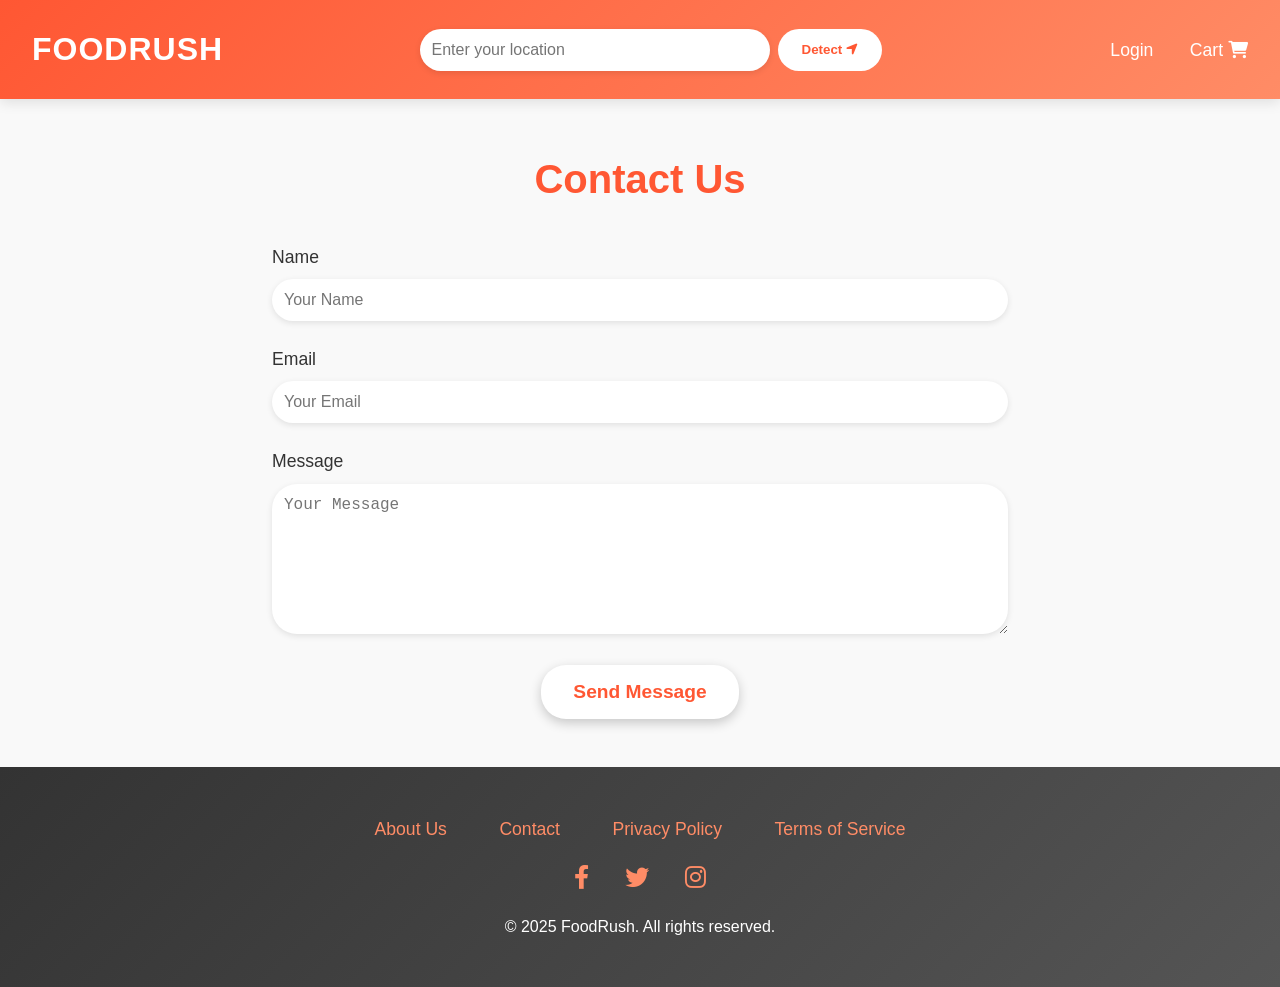
<file: contact.html>
<!DOCTYPE html>
<html lang="en">
<head>
   <!-- Google Tag Manager -->
<script>(function(w,d,s,l,i){w[l]=w[l]||[];w[l].push({'gtm.start':
new Date().getTime(),event:'gtm.js'});var f=d.getElementsByTagName(s)[0],
j=d.createElement(s),dl=l!='dataLayer'?'&l='+l:'';j.async=true;j.src=
'https://www.googletagmanager.com/gtm.js?id='+i+dl;f.parentNode.insertBefore(j,f);
})(window,document,'script','dataLayer','GTM-ML5GF49F');</script>
<!-- End Google Tag Manager -->
    <meta charset="UTF-8">
    <meta name="viewport" content="width=device-width, initial-scale=1.0">
    <title>Contact Us - FoodRush</title>
    <link rel="stylesheet" href="css/styles.css">
    <link rel="stylesheet" href="https://cdnjs.cloudflare.com/ajax/libs/font-awesome/6.0.0/css/all.min.css">
</head>
<body>
    <!-- Google Tag Manager (noscript) -->
<noscript><iframe src="https://www.googletagmanager.com/ns.html?id=GTM-ML5GF49F"
height="0" width="0" style="display:none;visibility:hidden"></iframe></noscript>
<!-- End Google Tag Manager (noscript) -->
    <header>
        <nav class="navbar">
            <div class="logo"><a href="index.html">FoodRush</a></div>
            <div class="search-bar">
                <input type="text" placeholder="Enter your location" id="location-search" aria-label="Search for location">
                <button onclick="getLocation()">Detect <i class="fas fa-location-arrow"></i></button>
            </div>
            <div class="nav-links">
                <a href="login.html">Login</a>
                <a href="cart.html">Cart <i class="fas fa-shopping-cart"></i></a>
            </div>
        </nav>
    </header>

    <section class="contact-section">
        <h2>Contact Us</h2>
        <form class="contact-form">
            <div class="form-group">
                <label for="name">Name</label>
                <input type="text" id="name" placeholder="Your Name" required>
            </div>
            <div class="form-group">
                <label for="email">Email</label>
                <input type="email" id="email" placeholder="Your Email" required>
            </div>
            <div class="form-group">
                <label for="message">Message</label>
                <textarea id="message" placeholder="Your Message" required></textarea>
            </div>
            <button type="submit" class="cta-button">Send Message</button>
        </form>
    </section>

    <footer>
        <div class="footer-links">
            <a href="about.html">About Us</a>
            <a href="contact.html">Contact</a>
            <a href="privacy.html">Privacy Policy</a>
            <a href="terms.html">Terms of Service</a>
        </div>
        <div class="social-links">
            <a href="https://facebook.com"><i class="fab fa-facebook-f"></i></a>
            <a href="https://twitter.com"><i class="fab fa-twitter"></i></a>
            <a href="https://instagram.com"><i class="fab fa-instagram"></i></a>
        </div>
        <p>© 2025 FoodRush. All rights reserved.</p>
    </footer>

    <script>
        function getLocation() {
            if (navigator.geolocation) {
                navigator.geolocation.getCurrentPosition(showPosition);
            } else {
                alert("Geolocation is not supported by this browser.");
            }
        }
        function showPosition(position) {
            document.getElementById("location-search").value = `Lat: ${position.coords.latitude}, Lon: ${position.coords.longitude}`;
        }
    </script>
</body>
</html>
</file>
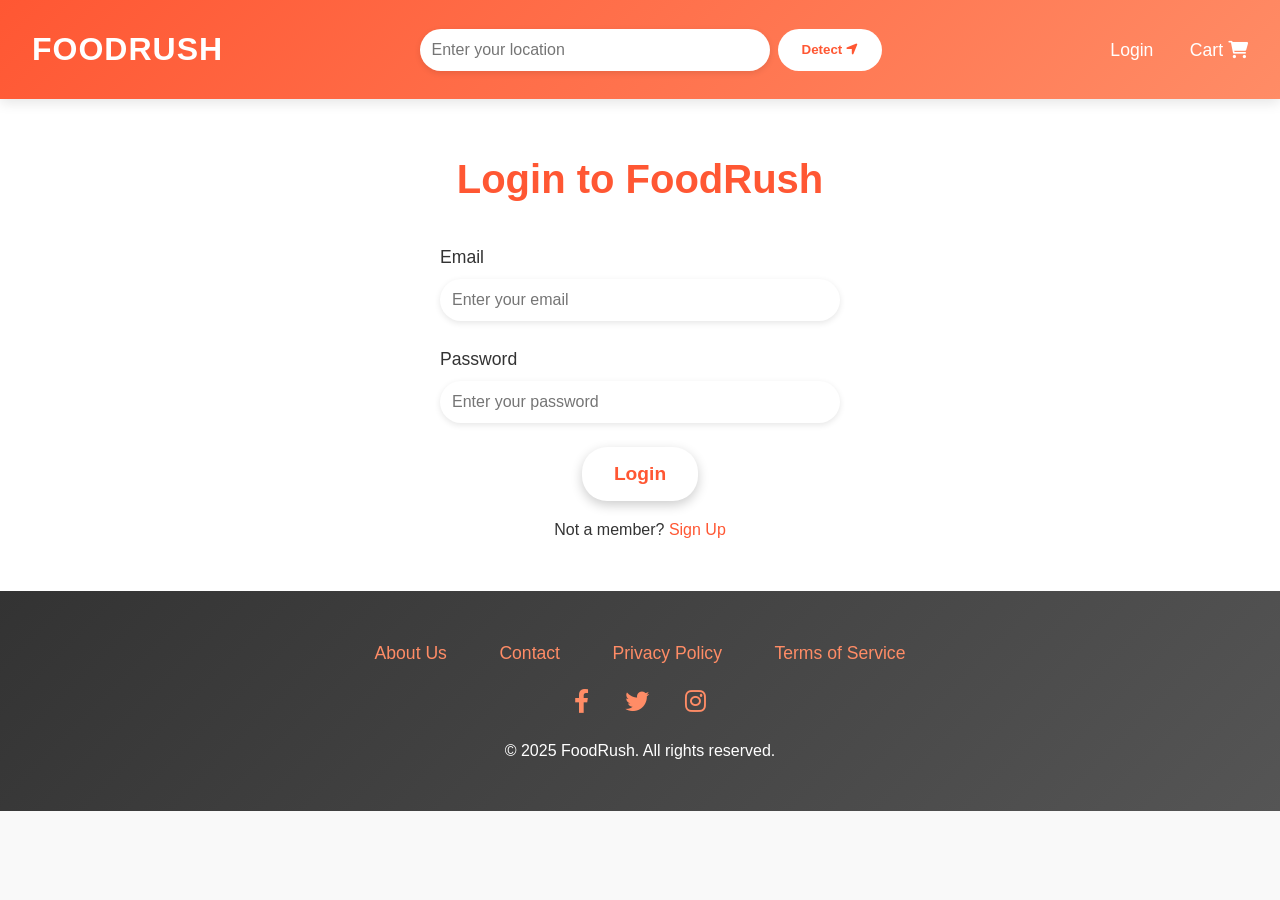
<file: login.html>
<!DOCTYPE html>
<html lang="en">
<head>
   <!-- Google Tag Manager -->
<script>(function(w,d,s,l,i){w[l]=w[l]||[];w[l].push({'gtm.start':
new Date().getTime(),event:'gtm.js'});var f=d.getElementsByTagName(s)[0],
j=d.createElement(s),dl=l!='dataLayer'?'&l='+l:'';j.async=true;j.src=
'https://www.googletagmanager.com/gtm.js?id='+i+dl;f.parentNode.insertBefore(j,f);
})(window,document,'script','dataLayer','GTM-ML5GF49F');</script>
<!-- End Google Tag Manager -->
    <meta charset="UTF-8">
    <meta name="viewport" content="width=device-width, initial-scale=1.0">
    <title>Login - FoodRush</title>
    <link rel="stylesheet" href="css/styles.css">
    <link rel="stylesheet" href="https://cdnjs.cloudflare.com/ajax/libs/font-awesome/6.0.0/css/all.min.css">
</head>
<body>
    <!-- Google Tag Manager (noscript) -->
<noscript><iframe src="https://www.googletagmanager.com/ns.html?id=GTM-ML5GF49F"
height="0" width="0" style="display:none;visibility:hidden"></iframe></noscript>
<!-- End Google Tag Manager (noscript) -->
    <header>
        <nav class="navbar">
            <div class="logo"><a href="index.html">FoodRush</a></div>
            <div class="search-bar">
                <input type="text" placeholder="Enter your location" id="location-search" aria-label="Search for location">
                <button onclick="getLocation()">Detect <i class="fas fa-location-arrow"></i></button>
            </div>
            <div class="nav-links">
                <a href="login.html">Login</a>
                <a href="cart.html">Cart <i class="fas fa-shopping-cart"></i></a>
            </div>
        </nav>
    </header>

    <section class="login-section">
        <h2>Login to FoodRush</h2>
        <form class="login-form">
            <div class="form-group">
                <label for="email">Email</label>
                <input type="email" id="email" placeholder="Enter your email" required>
            </div>
            <div class="form-group">
                <label for="password">Password</label>
                <input type="password" id="password" placeholder="Enter your password" required>
            </div>
            <button type="submit" class="cta-button">Login</button>
            <p>Not a member? <a href="#">Sign Up</a></p>
        </form>
    </section>

    <footer>
        <div class="footer-links">
            <a href="about.html">About Us</a>
            <a href="contact.html">Contact</a>
            <a href="privacy.html">Privacy Policy</a>
            <a href="terms.html">Terms of Service</a>
        </div>
        <div class="social-links">
            <a href="https://facebook.com"><i class="fab fa-facebook-f"></i></a>
            <a href="https://twitter.com"><i class="fab fa-twitter"></i></a>
            <a href="https://instagram.com"><i class="fab fa-instagram"></i></a>
        </div>
        <p>© 2025 FoodRush. All rights reserved.</p>
    </footer>

    <script>
        function getLocation() {
            if (navigator.geolocation) {
                navigator.geolocation.getCurrentPosition(showPosition);
            } else {
                alert("Geolocation is not supported by this browser.");
            }
        }
        function showPosition(position) {
            document.getElementById("location-search").value = `Lat: ${position.coords.latitude}, Lon: ${position.coords.longitude}`;
        }
    </script>
</body>
</html>
</file>
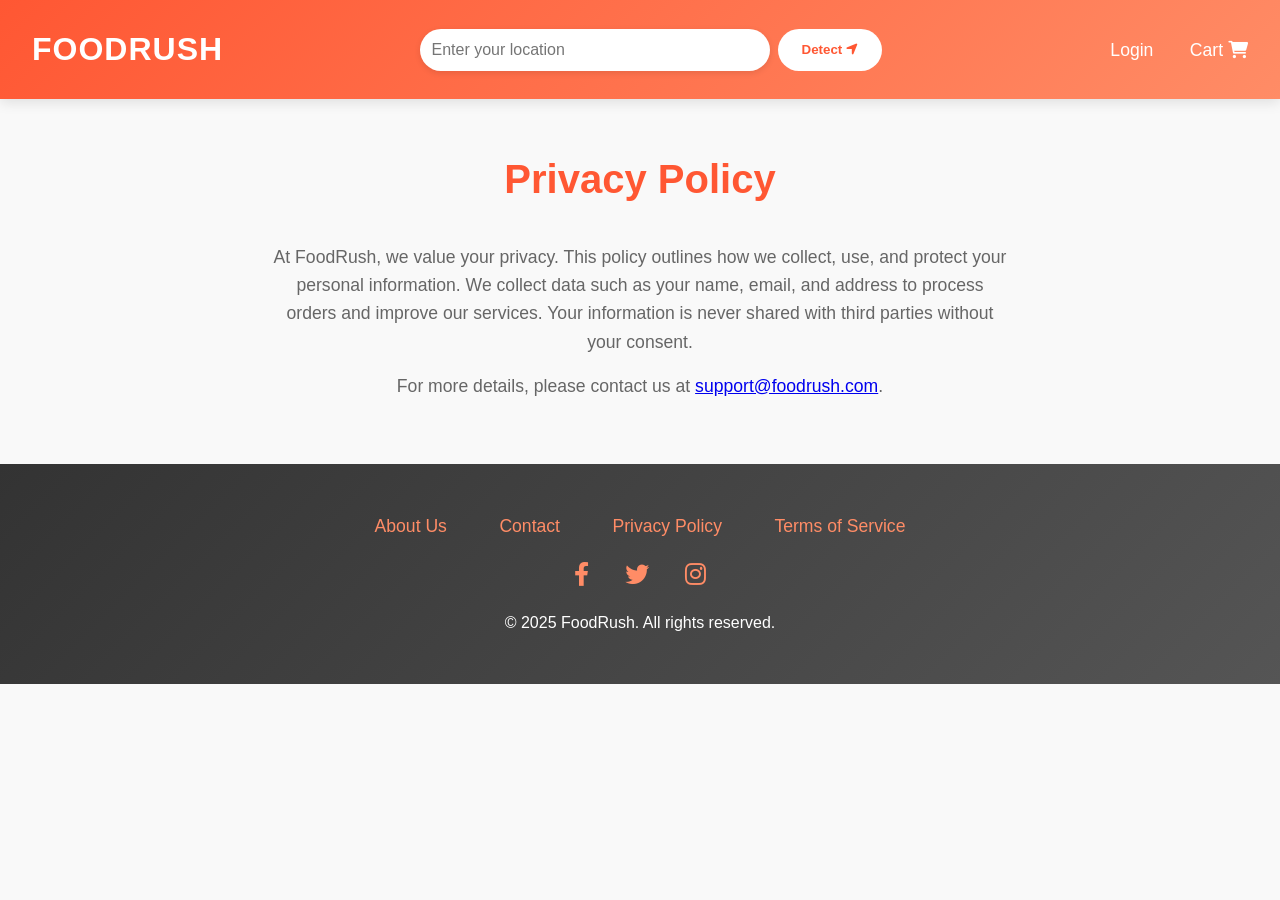
<file: privacy.html>
<!DOCTYPE html>
<html lang="en">
<head>
    <!-- Google Tag Manager -->
<script>(function(w,d,s,l,i){w[l]=w[l]||[];w[l].push({'gtm.start':
new Date().getTime(),event:'gtm.js'});var f=d.getElementsByTagName(s)[0],
j=d.createElement(s),dl=l!='dataLayer'?'&l='+l:'';j.async=true;j.src=
'https://www.googletagmanager.com/gtm.js?id='+i+dl;f.parentNode.insertBefore(j,f);
})(window,document,'script','dataLayer','GTM-ML5GF49F');</script>
<!-- End Google Tag Manager -->
    <meta charset="UTF-8">
    <meta name="viewport" content="width=device-width, initial-scale=1.0">
    <title>Privacy Policy - FoodRush</title>
    <link rel="stylesheet" href="css/styles.css">
    <link rel="stylesheet" href="https://cdnjs.cloudflare.com/ajax/libs/font-awesome/6.0.0/css/all.min.css">
</head>
<body>
    <!-- Google Tag Manager (noscript) -->
<noscript><iframe src="https://www.googletagmanager.com/ns.html?id=GTM-ML5GF49F"
height="0" width="0" style="display:none;visibility:hidden"></iframe></noscript>
<!-- End Google Tag Manager (noscript) -->
    <header>
        <nav class="navbar">
            <div class="logo"><a href="index.html">FoodRush</a></div>
            <div class="search-bar">
                <input type="text" placeholder="Enter your location" id="location-search" aria-label="Search for location">
                <button onclick="getLocation()">Detect <i class="fas fa-location-arrow"></i></button>
            </div>
            <div class="nav-links">
                <a href="login.html">Login</a>
                <a href="cart.html">Cart <i class="fas fa-shopping-cart"></i></a>
            </div>
        </nav>
    </header>

    <section class="privacy-section">
        <h2>Privacy Policy</h2>
        <p>At FoodRush, we value your privacy. This policy outlines how we collect, use, and protect your personal information. We collect data such as your name, email, and address to process orders and improve our services. Your information is never shared with third parties without your consent.</p>
        <p>For more details, please contact us at <a href="mailto:support@foodrush.com">support@foodrush.com</a>.</p>
    </section>

    <footer>
        <div class="footer-links">
            <a href="about.html">About Us</a>
            <a href="contact.html">Contact</a>
            <a href="privacy.html">Privacy Policy</a>
            <a href="terms.html">Terms of Service</a>
        </div>
        <div class="social-links">
            <a href="https://facebook.com"><i class="fab fa-facebook-f"></i></a>
            <a href="https://twitter.com"><i class="fab fa-twitter"></i></a>
            <a href="https://instagram.com"><i class="fab fa-instagram"></i></a>
        </div>
        <p>© 2025 FoodRush. All rights reserved.</p>
    </footer>

    <script>
        function getLocation() {
            if (navigator.geolocation) {
                navigator.geolocation.getCurrentPosition(showPosition);
            } else {
                alert("Geolocation is not supported by this browser.");
            }
        }
        function showPosition(position) {
            document.getElementById("location-search").value = `Lat: ${position.coords.latitude}, Lon: ${position.coords.longitude}`;
        }
    </script>
</body>
</html>
</file>
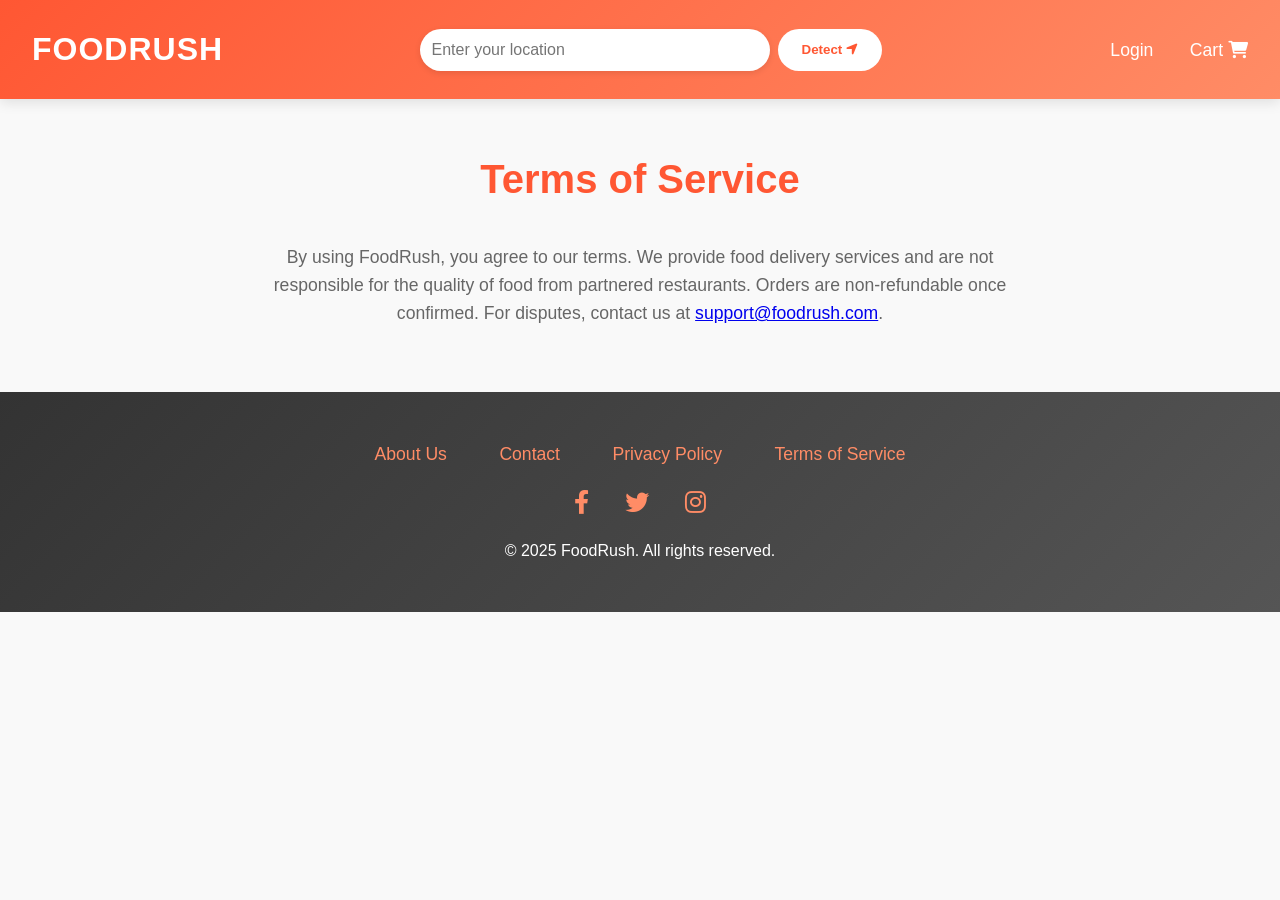
<file: terms.html>
<!DOCTYPE html>
<html lang="en">
<head>
    <!-- Google Tag Manager -->
<script>(function(w,d,s,l,i){w[l]=w[l]||[];w[l].push({'gtm.start':
new Date().getTime(),event:'gtm.js'});var f=d.getElementsByTagName(s)[0],
j=d.createElement(s),dl=l!='dataLayer'?'&l='+l:'';j.async=true;j.src=
'https://www.googletagmanager.com/gtm.js?id='+i+dl;f.parentNode.insertBefore(j,f);
})(window,document,'script','dataLayer','GTM-ML5GF49F');</script>
<!-- End Google Tag Manager -->
    <meta charset="UTF-8">
    <meta name="viewport" content="width=device-width, initial-scale=1.0">
    <title>Terms of Service - FoodRush</title>
    <link rel="stylesheet" href="css/styles.css">
    <link rel="stylesheet" href="https://cdnjs.cloudflare.com/ajax/libs/font-awesome/6.0.0/css/all.min.css">
</head>
<body>
    <!-- Google Tag Manager (noscript) -->
<noscript><iframe src="https://www.googletagmanager.com/ns.html?id=GTM-ML5GF49F"
height="0" width="0" style="display:none;visibility:hidden"></iframe></noscript>
<!-- End Google Tag Manager (noscript) -->
    <header>
        <nav class="navbar">
            <div class="logo"><a href="index.html">FoodRush</a></div>
            <div class="search-bar">
                <input type="text" placeholder="Enter your location" id="location-search" aria-label="Search for location">
                <button onclick="getLocation()">Detect <i class="fas fa-location-arrow"></i></button>
            </div>
            <div class="nav-links">
                <a href="login.html">Login</a>
                <a href="cart.html">Cart <i class="fas fa-shopping-cart"></i></a>
            </div>
        </nav>
    </header>

    <section class="terms-section">
        <h2>Terms of Service</h2>
        <p>By using FoodRush, you agree to our terms. We provide food delivery services and are not responsible for the quality of food from partnered restaurants. Orders are non-refundable once confirmed. For disputes, contact us at <a href="mailto:support@foodrush.com">support@foodrush.com</a>.</p>
    </section>

    <footer>
        <div class="footer-links">
            <a href="about.html">About Us</a>
            <a href="contact.html">Contact</a>
            <a href="privacy.html">Privacy Policy</a>
            <a href="terms.html">Terms of Service</a>
        </div>
        <div class="social-links">
            <a href="https://facebook.com"><i class="fab fa-facebook-f"></i></a>
            <a href="https://twitter.com"><i class="fab fa-twitter"></i></a>
            <a href="https://instagram.com"><i class="fab fa-instagram"></i></a>
        </div>
        <p>© 2025 FoodRush. All rights reserved.</p>
    </footer>

    <script>
        function getLocation() {
            if (navigator.geolocation) {
                navigator.geolocation.getCurrentPosition(showPosition);
            } else {
                alert("Geolocation is not supported by this browser.");
            }
        }
        function showPosition(position) {
            document.getElementById("location-search").value = `Lat: ${position.coords.latitude}, Lon: ${position.coords.longitude}`;
        }
    </script>
</body>
</html>
</file>
<file: css/styles.css>
/* Reset and Base Styles */
* {
    margin: 0;
    padding: 0;
    box-sizing: border-box;
}

body {
    font-family: 'Segoe UI', Arial, sans-serif;
    line-height: 1.6;
    color: #333;
    background-color: #f9f9f9;
}

/* Navbar */
.navbar {
    display: flex;
    justify-content: space-between;
    align-items: center;
    padding: 1.5rem 2rem;
    background: linear-gradient(135deg, #ff5733, #ff8c66);
    box-shadow: 0 4px 12px rgba(0, 0, 0, 0.1);
    position: sticky;
    top: 0;
    z-index: 1000;
}

.logo a {
    font-size: 2rem;
    font-weight: 700;
    color: white;
    text-decoration: none;
    text-transform: uppercase;
    letter-spacing: 1px;
}

.search-bar {
    display: flex;
    gap: 0.5rem;
}

.search-bar input {
    padding: 0.75rem;
    width: 350px;
    border: none;
    border-radius: 25px;
    box-shadow: 0 2px 6px rgba(0, 0, 0, 0.1);
    font-size: 1rem;
    transition: all 0.3s ease;
}

.search-bar input:focus {
    outline: none;
    box-shadow: 0 4px 12px rgba(0, 0, 0, 0.2);
}

.search-bar button {
    padding: 0.75rem 1.5rem;
    background-color: #fff;
    color: #ff5733;
    border: none;
    border-radius: 25px;
    cursor: pointer;
    font-weight: bold;
    transition: background-color 0.3s ease;
}

.search-bar button:hover {
    background-color: #ffe6e0;
}

.nav-links a {
    color: white;
    text-decoration: none;
    margin-left: 2rem;
    font-size: 1.1rem;
    transition: color 0.3s ease;
}

.nav-links a:hover {
    color: #ffe6e0;
}

/* Hero Section */
.hero {
    padding: 6rem 2rem;
    background: linear-gradient(rgba(0, 0, 0, 0.5), rgba(0, 0, 0, 0.5)), url('https://images.unsplash.com/photo-1504672281656-63c9c8c9d90c?ixlib=rb-4.0.3&auto=format&fit=crop&w=1350&q=80');
    background-size: cover;
    background-position: center;
    color: white;
    text-align: center;
    animation: fadeIn 1s ease-in;
}

.hero-content h1 {
    font-size: 4rem;
    font-weight: 700;
    margin-bottom: 1rem;
    text-shadow: 2px 2px 8px rgba(0, 0, 0, 0.3);
}

.hero-content p {
    font-size: 1.8rem;
    margin-bottom: 2rem;
}

.cta-button {
    padding: 1rem 2rem;
    background-color: #fff;
    color: #ff5733;
    border: none;
    border-radius: 25px;
    font-size: 1.2rem;
    font-weight: bold;
    cursor: pointer;
    box-shadow: 0 4px 12px rgba(0, 0, 0, 0.2);
    transition: transform 0.3s ease, background-color 0.3s ease;
}

.cta-button:hover {
    transform: translateY(-3px);
    background-color: #ffe6e0;
}

/* Featured Restaurants */
.featured {
    padding: 3rem 2rem;
    text-align: center;
}

.featured h2 {
    font-size: 2.5rem;
    margin-bottom: 2rem;
    color: #ff5733;
}

.restaurant-grid {
    display: grid;
    grid-template-columns: repeat(auto-fit, minmax(320px, 1fr));
    gap: 1.5rem;
}

.restaurant-card {
    background: #fff;
    border-radius: 15px;
    box-shadow: 0 6px 18px rgba(0, 0, 0, 0.1);
    overflow: hidden;
    transition: transform 0.3s ease, box-shadow 0.3s ease;
}

.restaurant-card:hover {
    transform: translateY(-5px);
    box-shadow: 0 10px 24px rgba(0, 0, 0, 0.15);
}

.restaurant-img {
    width: 100%;
    height: 200px;
    object-fit: cover;
}

.restaurant-card h3 a {
    font-size: 1.5rem;
    color: #ff5733;
    text-decoration: none;
    margin: 0.5rem 0;
    display: block;
}

.restaurant-card p {
    color: #666;
    padding: 0 1rem;
}

.restaurant-card .cta-button {
    margin: 1rem;
}

/* Categories */
.categories {
    padding: 3rem 2rem;
    text-align: center;
    background-color: #fff;
}

.categories h2 {
    font-size: 2.5rem;
    margin-bottom: 2rem;
    color: #ff5733;
}

.category-grid {
    display: grid;
    grid-template-columns: repeat(auto-fit, minmax(220px, 1fr));
    gap: 1.5rem;
}

.category-card {
    background: linear-gradient(135deg, #ff8c66, #ff5733);
    padding: 2.5rem;
    border-radius: 15px;
    font-size: 1.2rem;
    font-weight: bold;
    color: white;
    box-shadow: 0 6px 18px rgba(0, 0, 0, 0.1);
    cursor: pointer;
    transition: transform 0.3s ease, box-shadow 0.3s ease;
}

.category-card:hover {
    transform: translateY(-5px);
    box-shadow: 0 10px 24px rgba(0, 0, 0, 0.15);
}

/* Promotions */
.promotions {
    padding: 3rem 2rem;
    background-color: #ffe6e0;
    text-align: center;
}

.promotions h2 {
    font-size: 2.5rem;
    margin-bottom: 2rem;
    color: #ff5733;
}

.promo-grid {
    display: grid;
    grid-template-columns: repeat(auto-fit, minmax(320px, 1fr));
    gap: 1.5rem;
}

.promo-card {
    background: #fff;
    border-radius: 15px;
    box-shadow: 0 6px 18px rgba(0, 0, 0, 0.1);
    overflow: hidden;
}

.promo-img {
    width: 100%;
    height: 200px;
    object-fit: cover;
}

.promo-card h3 {
    font-size: 1.5rem;
    color: #ff5733;
    margin: 1rem 0 0.5rem;
}

.promo-card p {
    color: #666;
    padding: 0 1rem;
}

.promo-card .cta-button {
    margin: 1rem;
}

/* Testimonials */
.testimonials {
    padding: 3rem 2rem;
    text-align: center;
}

.testimonials h2 {
    font-size: 2.5rem;
    margin-bottom: 2rem;
    color: #ff5733;
}

.testimonial-grid {
    display: grid;
    grid-template-columns: repeat(auto-fit, minmax(320px, 1fr));
    gap: 1.5rem;
}

.testimonial {
    background: #fff;
    padding: 2rem;
    border-radius: 15px;
    font-style: italic;
    color: #666;
    box-shadow: 0 6px 18px rgba(0, 0, 0, 0.1);
    transition: transform 0.3s ease;
}

.testimonial:hover {
    transform: translateY(-5px);
}

.author {
    font-style: normal;
    font-weight: bold;
    color: #ff5733;
    margin-top: 0.5rem;
}

/* Why Choose Us */
.why-choose-us {
    padding: 3rem 2rem;
    background-color: #fff;
    text-align: center;
}

.why-choose-us h2 {
    font-size: 2.5rem;
    margin-bottom: 2rem;
    color: #ff5733;
}

.features-grid {
    display: grid;
    grid-template-columns: repeat(auto-fit, minmax(250px, 1fr));
    gap: 1.5rem;
}

.feature-card {
    padding: 2rem;
    background: linear-gradient(135deg, #f9f9f9, #fff);
    border-radius: 15px;
    box-shadow: 0 6px 18px rgba(0, 0, 0, 0.1);
}

.feature-card i {
    color: #ff5733;
    margin-bottom: 1rem;
}

.feature-card h3 {
    font-size: 1.5rem;
    color: #ff5733;
    margin-bottom: 0.5rem;
}

.feature-card p {
    color: #666;
}

/* Footer */
footer {
    padding: 3rem 2rem;
    background: linear-gradient(135deg, #333, #555);
    color: white;
    text-align: center;
}

.footer-links a {
    color: #ff8c66;
    text-decoration: none;
    margin: 0 1.5rem;
    font-size: 1.1rem;
    transition: color 0.3s ease;
}

.footer-links a:hover {
    color: #fff;
}

.social-links {
    margin: 1rem 0;
}

.social-links a {
    color: #ff8c66;
    margin: 0 1rem;
    font-size: 1.5rem;
    transition: color 0.3s ease;
}

.social-links a:hover {
    color: #fff;
}

/* Animations */
@keyframes fadeIn {
    from { opacity: 0; }
    to { opacity: 1; }
}

/* Responsive Design */
@media (max-width: 768px) {
    .navbar {
        flex-direction: column;
        padding: 1rem;
        gap: 1rem;
    }

    .search-bar input {
        width: 100%;
    }

    .hero-content h1 {
        font-size: 2.5rem;
    }

    .hero-content p {
        font-size: 1.2rem;
    }

    .restaurant-grid,
    .category-grid,
    .promo-grid,
    .testimonial-grid,
    .features-grid {
        grid-template-columns: 1fr;
    }
}
/* Login Section */
.login-section {
    padding: 3rem 2rem;
    text-align: center;
    background-color: #fff;
}

.login-section h2 {
    font-size: 2.5rem;
    color: #ff5733;
    margin-bottom: 2rem;
}

.login-form {
    max-width: 400px;
    margin: 0 auto;
}

.form-group {
    margin-bottom: 1.5rem;
    text-align: left;
}

.form-group label {
    display: block;
    font-size: 1.1rem;
    color: #333;
    margin-bottom: 0.5rem;
}

.form-group input,
.form-group textarea {
    width: 100%;
    padding: 0.75rem;
    border: none;
    border-radius: 25px;
    box-shadow: 0 2px 6px rgba(0, 0, 0, 0.1);
    font-size: 1rem;
}

.form-group textarea {
    height: 150px;
    resize: vertical;
}

.login-form p {
    margin-top: 1rem;
}

.login-form a {
    color: #ff5733;
    text-decoration: none;
}

/* Cart Section */
.cart-section {
    padding: 3rem 2rem;
}

.cart-section h2 {
    font-size: 2.5rem;
    color: #ff5733;
    margin-bottom: 2rem;
    text-align: center;
}

.cart-items {
    max-width: 800px;
    margin: 0 auto 2rem;
}

.cart-item {
    display: flex;
    align-items: center;
    background: #fff;
    padding: 1rem;
    border-radius: 15px;
    box-shadow: 0 6px 18px rgba(0, 0, 0, 0.1);
    margin-bottom: 1rem;
}

.cart-img {
    width: 100px;
    height: 100px;
    object-fit: cover;
    border-radius: 10px;
    margin-right: 1rem;
}

.cart-details {
    flex-grow: 1;
}

.cart-details h3 {
    font-size: 1.5rem;
    color: #ff5733;
}

.cart-details p {
    color: #666;
}

.cart-details input {
    width: 50px;
    padding: 0.25rem;
    border-radius: 5px;
    border: 1px solid #ccc;
}

.remove-button {
    padding: 0.5rem 1rem;
    background-color: #ff5733;
    color: white;
    border: none;
    border-radius: 25px;
    cursor: pointer;
}

.cart-summary {
    max-width: 400px;
    margin: 0 auto;
    text-align: right;
}

.cart-summary p {
    font-size: 1.2rem;
    margin-bottom: 0.5rem;
}

/* Menu Section */
.menu-section {
    padding: 3rem 2rem;
    text-align: center;
}

.menu-section h2 {
    font-size: 2.5rem;
    color: #ff5733;
    margin-bottom: 2rem;
}

.menu-grid {
    display: grid;
    grid-template-columns: repeat(auto-fit, minmax(300px, 1fr));
    gap: 1.5rem;
}

.menu-item {
    background: #fff;
    border-radius: 15px;
    box-shadow: 0 6px 18px rgba(0, 0, 0, 0.1);
    padding: 1rem;
    transition: transform 0.3s ease;
}

.menu-item:hover {
    transform: translateY(-5px);
}

.menu-img {
    width: 100%;
    height: 150px;
    object-fit: cover;
    border-radius: 10px;
}

.menu-item h3 {
    font-size: 1.5rem;
    color: #ff5733;
    margin: 0.5rem 0;
}

.menu-item p {
    color: #666;
}

/* About, Contact, Privacy, Terms Sections */
.about-section,
.contact-section,
.privacy-section,
.terms-section {
    padding: 3rem 2rem;
    text-align: center;
    max-width: 800px;
    margin: 0 auto;
}

.about-section h2,
.contact-section h2,
.privacy-section h2,
.terms-section h2 {
    font-size: 2.5rem;
    color: #ff5733;
    margin-bottom: 2rem;
}

.about-section p,
.contact-section p,
.privacy-section p,
.terms-section p {
    font-size: 1.1rem;
    color: #666;
    margin-bottom: 1rem;
}

.about-img {
    width: 100%;
    max-width: 600px;
    height: auto;
    border-radius: 15px;
    margin-top: 2rem;
}
</file>
